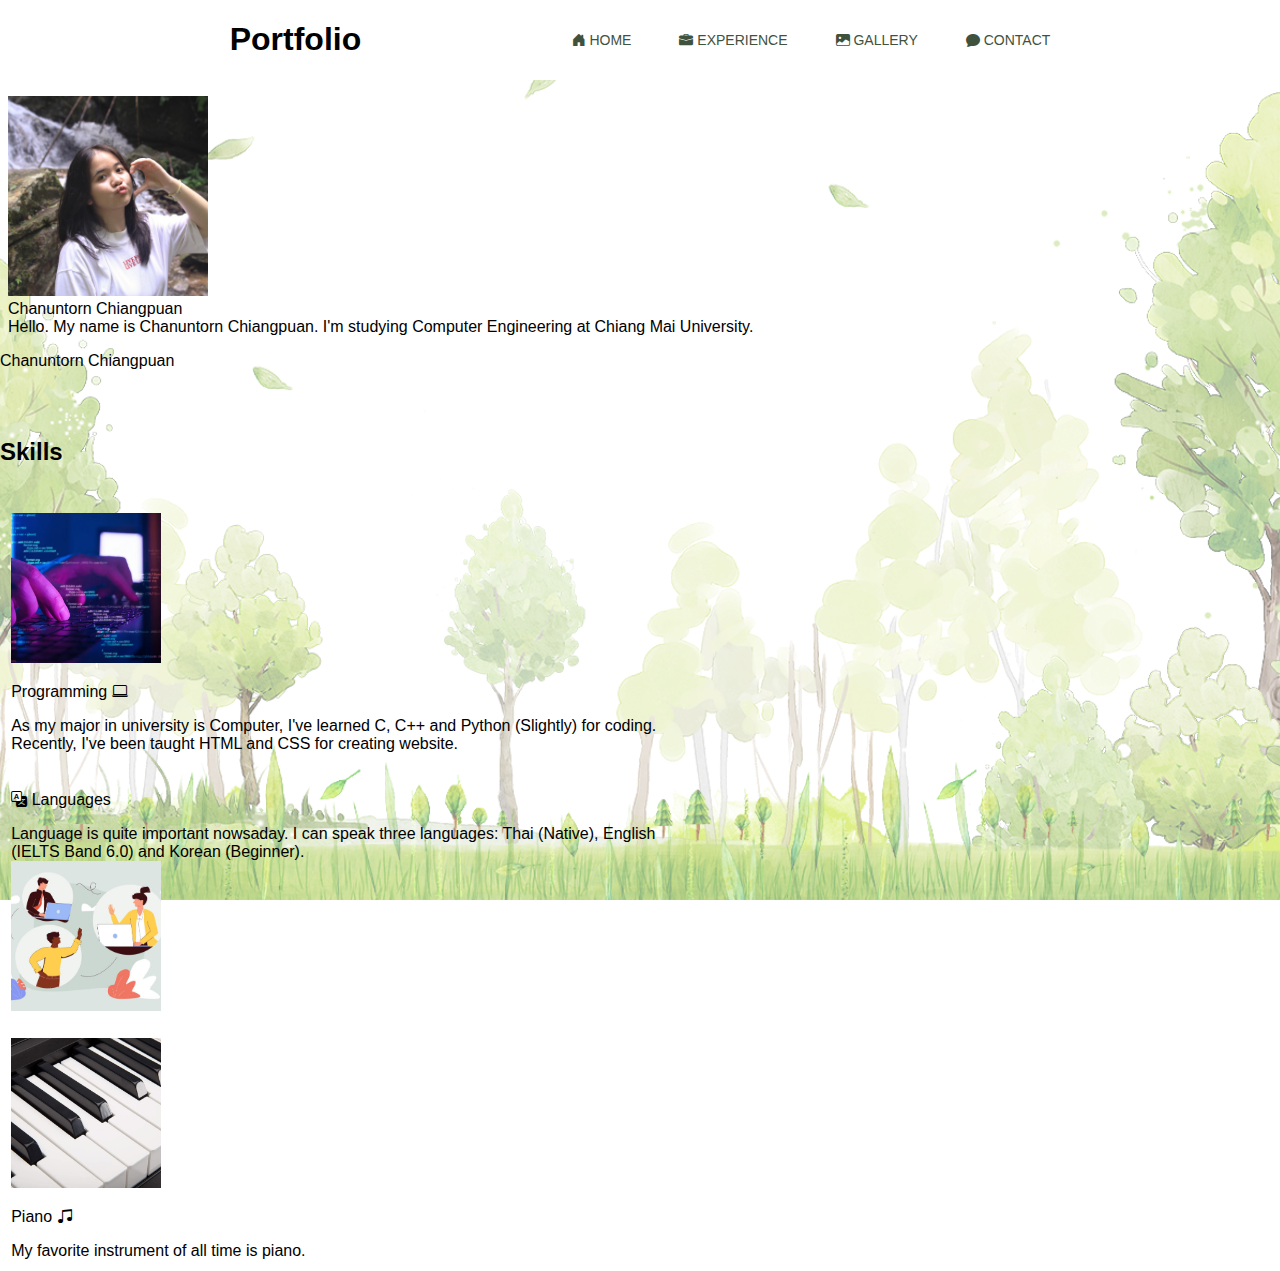
<file: index.html>
<!DOCTYPE html>
<html lang="en">
  <head>
    <meta charset="UTF-8" />
    <meta name="viewport" content="width=device-width, initial-scale=1.0" />
    <link rel="stylesheet" href="style.css" />
    <link
      href="https://cdn.jsdelivr.net/npm/bootstrap@5.3.0/dist/css/bootstrap.min.css"
      rel="stylesheet"
      integrity="sha384-9ndCyUaIbzAi2FUVXJi0CjmCapSmO7SnpJef0486qhLnuZ2cdeRhO02iuK6FUUVM"
      crossorigin="anonymous"
    />
    <link
      rel="stylesheet"
      href="https://cdn.jsdelivr.net/npm/bootstrap-icons@1.5.0/font/bootstrap-icons.css"
    />
    <script
      src="https://cdn.jsdelivr.net/npm/bootstrap@5.3.0/dist/js/bootstrap.bundle.min.js"
      integrity="sha384-geWF76RCwLtnZ8qwWowPQNguL3RmwHVBC9FhGdlKrxdiJJigb/j/68SIy3Te4Bkz"
      crossorigin="anonymous"
    ></script>
    <title>My Portfolio</title>
  </head>
  <body>
    <div id="header">
      <header>
        <h1 class="logo">Portfolio</h1>
        <input type="checkbox" id="nav-toggle" class="nav-toggle" />
        <nav>
          <ul>
            <li>
              <a href="index.html" style="font-size: 14px"
                ><i class="bi bi-house-door-fill"></i> Home</a
              >
            </li>
            <li>
              <a href="experiences.html" style="font-size: 14px"
                ><i class="bi bi-briefcase-fill"></i> Experience</a
              >
            </li>
            <li>
              <a href="gallery.html" style="font-size: 14px"
                ><i class="bi bi-image-fill"></i> Gallery</a
              >
            </li>
            <li>
              <a href="contact.html" style="font-size: 14px"
                ><i class="bi bi-chat-fill"></i> Contact</a
              >
            </li>
          </ul>
        </nav>
        <label for="nav-toggle" class="nav-toggle-label">
          <span></span>
        </label>
      </header>
    </div>

    <div
      class="d-flex gap-3 align-items-center justify-content-center mx-auto"
      style="padding-top: 6rem; max-width: 800px; padding-left: 0.5rem"
    >
      <div>
        <img
          src="img.JPG"
          width="200px"
          height="200px"
          class="rounded-circle"
          style="object-fit: cover"
        />
      </div>
      <div class="d-none d-sm-block">
        <div class="display-5 mb-1 fw-bold">Chanuntorn Chiangpuan</div>
        <div class="text-muted ">
          Hello. My name is Chanuntorn Chiangpuan. I'm studying Computer
          Engineering at Chiang Mai University.
        </div>
      </div>
    </div>
    <div
      class="d-sm-none text-center my-xl-5 display-4"
      style="padding-top: 1rem"
    >
      Chanuntorn Chiangpuan
    </div>
    <h2 style="padding-top: 3rem; padding-bottom: 1rem;" class="text-center text-decoration-underline">Skills</h2>

    <div style="max-width: 700px" class="mx-auto px-3">
      <div
        class="d-flex border mb-3 shadow-sm rounded-4"
        style="padding: 0.7rem"
      >
        <div class="my-rounded-left">
          <img
            src="programming.jpg"
            width="150px"
            height="150px"
            style="object-fit: cover"
            class="rounded-3 d-none d-sm-block"
          />
        </div>
        <div class="p-4">
          <p class="fw-semibold fs-5">
            Programming <i class="bi bi-laptop"></i>
          </p>
          <span class="text-muted">
            As my major in university is Computer, I've learned C, C++ and Python (Slightly) for coding. Recently, I've been taught HTML and CSS for creating website.
          </span>
        </div>
      </div>

      <div
        class="d-flex border mb-3 shadow-sm rounded-4"
        style="padding: 0.7rem"
      >
        <div class="p-4">
          <p class="fw-semibold fs-5"><i class="bi bi-translate"></i> Languages</p>
          <span class="text-muted">
            Language is quite important nowsaday. I can speak three languages: Thai (Native), English (IELTS Band 6.0) and Korean (Beginner).
          </span>
        </div>
        <div class="my-rounded-right">
          <img
            src="language.jpg"
            width="150px"
            height="150px"
            style="object-fit: cover"
            class="rounded-3 d-none d-sm-block"
          />
        </div>
      </div>

      <div
        class="d-flex border mb-3 shadow-sm rounded-4"
        style="padding: 0.7rem"
      >
        <div class="my-rounded-left">
          <img
            src="piano.png"
            width="150px"
            height="150px"
            style="object-fit: cover"
            class="rounded-3 d-none d-sm-block"
          />
        </div>
        <div class="p-4">
          <p class="fw-semibold fs-5">Piano <i class="bi bi-music-note-beamed"></i></p>
          <span class="text-muted">
            My favorite instrument of all time is piano.
          </span>
        </div>
      </div>
      

      
      </div>
    </div>
  </body>
</html>
</file>
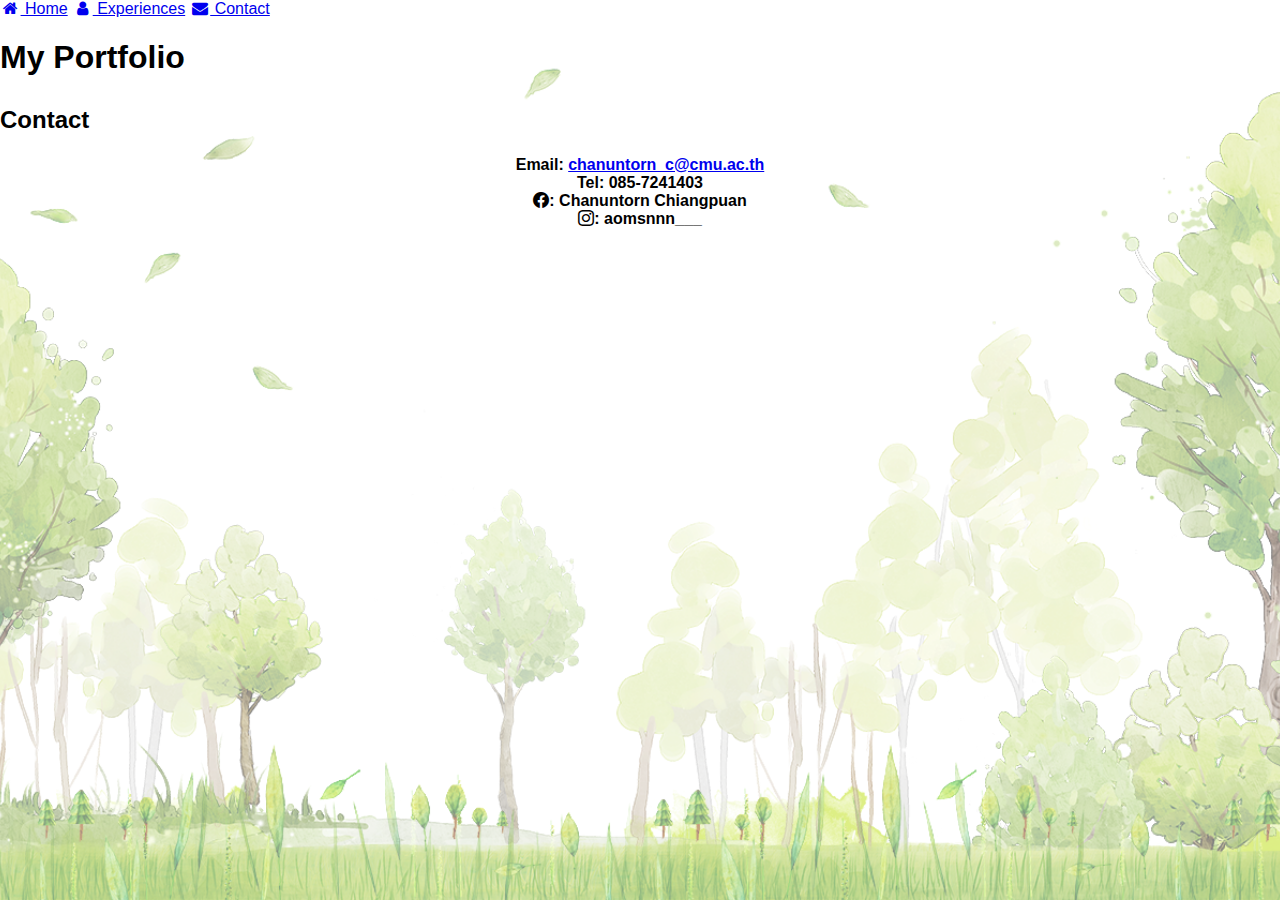
<file: contact.html>
<!DOCTYPE html>
<html lang="en">
  <head>
    <meta charset="UTF-8" />
    <meta name="viewport" content="width=device-width, initial-scale=1.0" />
    <link rel="stylesheet" href="style.css" />
    <link
      rel="stylesheet"
      href="https://cdnjs.cloudflare.com/ajax/libs/font-awesome/4.7.0/css/font-awesome.min.css"
    />
    <link
      rel="stylesheet"
      href="https://cdn.jsdelivr.net/npm/bootstrap-icons@1.5.0/font/bootstrap-icons.css"
    />
    <title>My Portfolio</title>
  </head>
  <body>
    <div class="navbar">
      <a class="active" href="index.html"
        ><i class="fa fa-fw fa-home"></i> Home</a
      >
      <a href="experiences.html"
        ><i class="fa fa-fw fa-user"></i> Experiences</a
      >
      <a href="contact.html"><i class="fa fa-fw fa-envelope"></i> Contact</a>
    </div>
    <h1 class="header">My Portfolio</h1>
    <div class="image-box" style="margin-bottom: 30px"></div>
    <h2 class="header">Contact</h2>
    <div class="skill-container">
      <h4 style="text-align: center">
        Email:
        <a href="mailto:chauntorn_c@cmu.ac.th">chanuntorn_c@cmu.ac.th</a><br />
        Tel: 085-7241403<br />
        <i class="bi bi-facebook"></i>: Chanuntorn Chiangpuan<br />
        <i class="bi bi-instagram"></i>: aomsnnn___
      </h4>
    </div>
  </body>
</html>
</file>
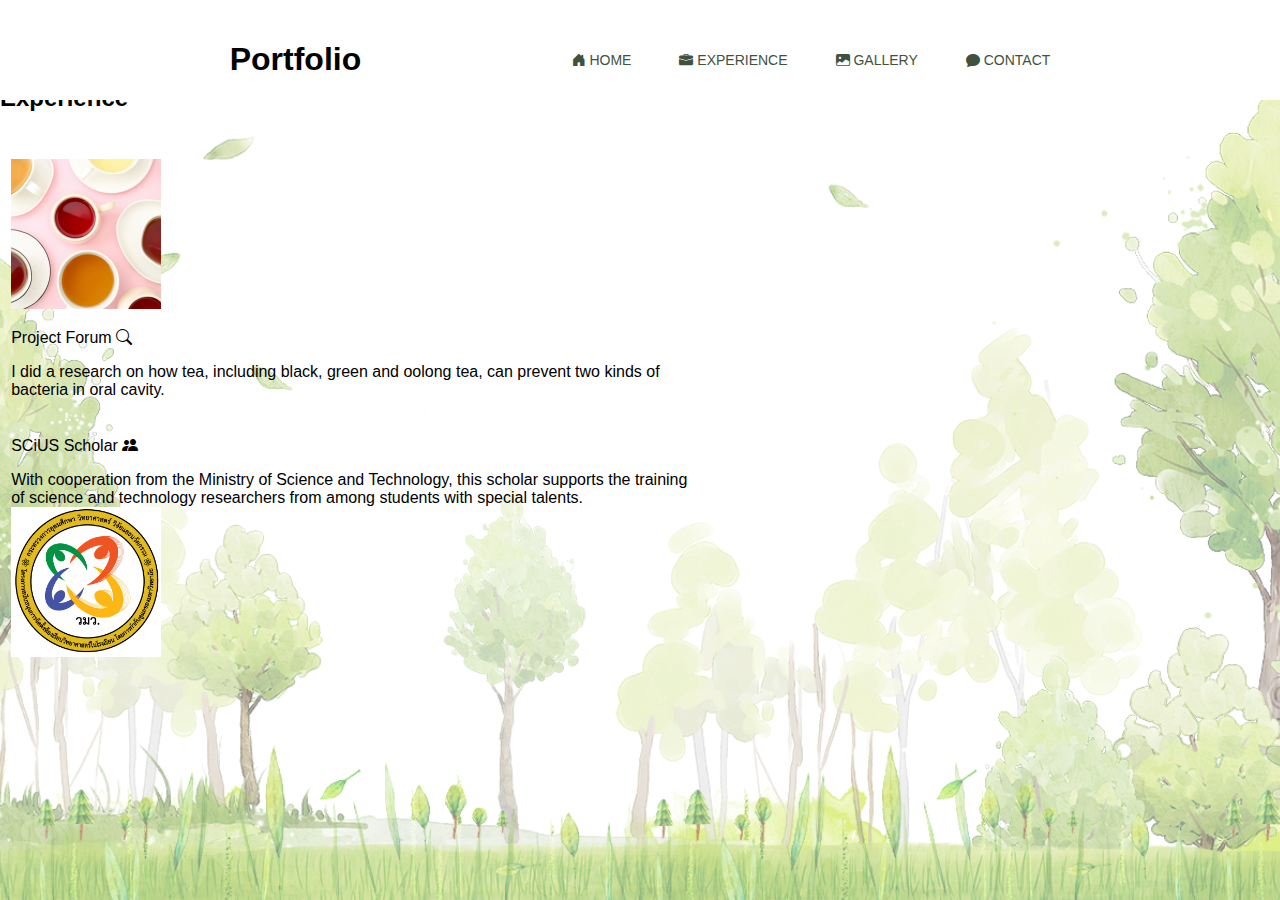
<file: experiences.html>
<!DOCTYPE html>
<html lang="en">
  <head>
    <meta charset="UTF-8" />
    <meta name="viewport" content="width=device-width, initial-scale=1.0" />
    <link rel="stylesheet" href="style.css" />
    <link
      href="https://cdn.jsdelivr.net/npm/bootstrap@5.3.0/dist/css/bootstrap.min.css"
      rel="stylesheet"
      integrity="sha384-9ndCyUaIbzAi2FUVXJi0CjmCapSmO7SnpJef0486qhLnuZ2cdeRhO02iuK6FUUVM"
      crossorigin="anonymous"
    />
    <link
      rel="stylesheet"
      href="https://cdn.jsdelivr.net/npm/bootstrap-icons@1.5.0/font/bootstrap-icons.css"
    />
    <script
      src="https://cdn.jsdelivr.net/npm/bootstrap@5.3.0/dist/js/bootstrap.bundle.min.js"
      integrity="sha384-geWF76RCwLtnZ8qwWowPQNguL3RmwHVBC9FhGdlKrxdiJJigb/j/68SIy3Te4Bkz"
      crossorigin="anonymous"
    ></script>
    <title>My Portfolio</title>
  </head>
  <body>
    <div id="header">
      <header>
        <h1 class="logo">Portfolio</h1>
        <input type="checkbox" id="nav-toggle" class="nav-toggle" />
        <nav>
          <ul>
            <li>
              <a href="index.html" style="font-size: 14px"
                ><i class="bi bi-house-door-fill"></i> Home</a
              >
            </li>
            <li>
              <a href="experiences.html" style="font-size: 14px"
                ><i class="bi bi-briefcase-fill"></i> Experience</a
              >
            </li>
            <li>
              <a href="gallery.html" style="font-size: 14px"
                ><i class="bi bi-image-fill"></i> Gallery</a
              >
            </li>
            <li>
              <a href="contact.html" style="font-size: 14px"
                ><i class="bi bi-chat-fill"></i> Contact</a
              >
            </li>
          </ul>
        </nav>
        <label for="nav-toggle" class="nav-toggle-label">
          <span></span>
        </label>
      </header>
    </div>

    <h2
      style="padding-top: 4rem; padding-bottom: 1rem"
      class="text-center text-decoration-underline"
    >
      Experience
    </h2>
    <div style="max-width: 700px" class="mx-auto px-3">
      <div
        class="d-flex border mb-3 shadow-sm rounded-4"
        style="padding: 0.7rem"
      >
        <div class="my-rounded-left">
          <img
            src="tea.jpg"
            width="150px"
            height="150px"
            style="object-fit: cover"
            class="my-rounded-left d-none d-sm-block"
          />
        </div>
        <div class="p-4">
          <p class="fw-semibold fs-5">
            Project Forum <i class="bi bi-search"></i>
          </p>
          <span class="text-muted">
            I did a research on how tea, including black, green and oolong tea,
            can prevent two kinds of bacteria in oral cavity.
          </span>
        </div>
      </div>

      <div
        class="d-flex border mb-3 shadow-sm rounded-4"
        style="padding: 0.7rem"
      >
        <div class="p-4">
          <p class="fw-semibold fs-5">
            SCiUS Scholar <i class="bi bi-people-fill"></i>
          </p>
          <span class="text-muted">
            With cooperation from the Ministry of Science and Technology, this
            scholar supports the training of science and technology researchers
            from among students with special talents.
          </span>
        </div>
        <div class="my-rounded-right">
          <img
            src="scius.png"
            width="150px"
            height="150px"
            style="object-fit: cover"
            class="rounded-3 d-none d-sm-block"
          />
        </div>
      </div>
    </div>
  </body>
</html>
</file>
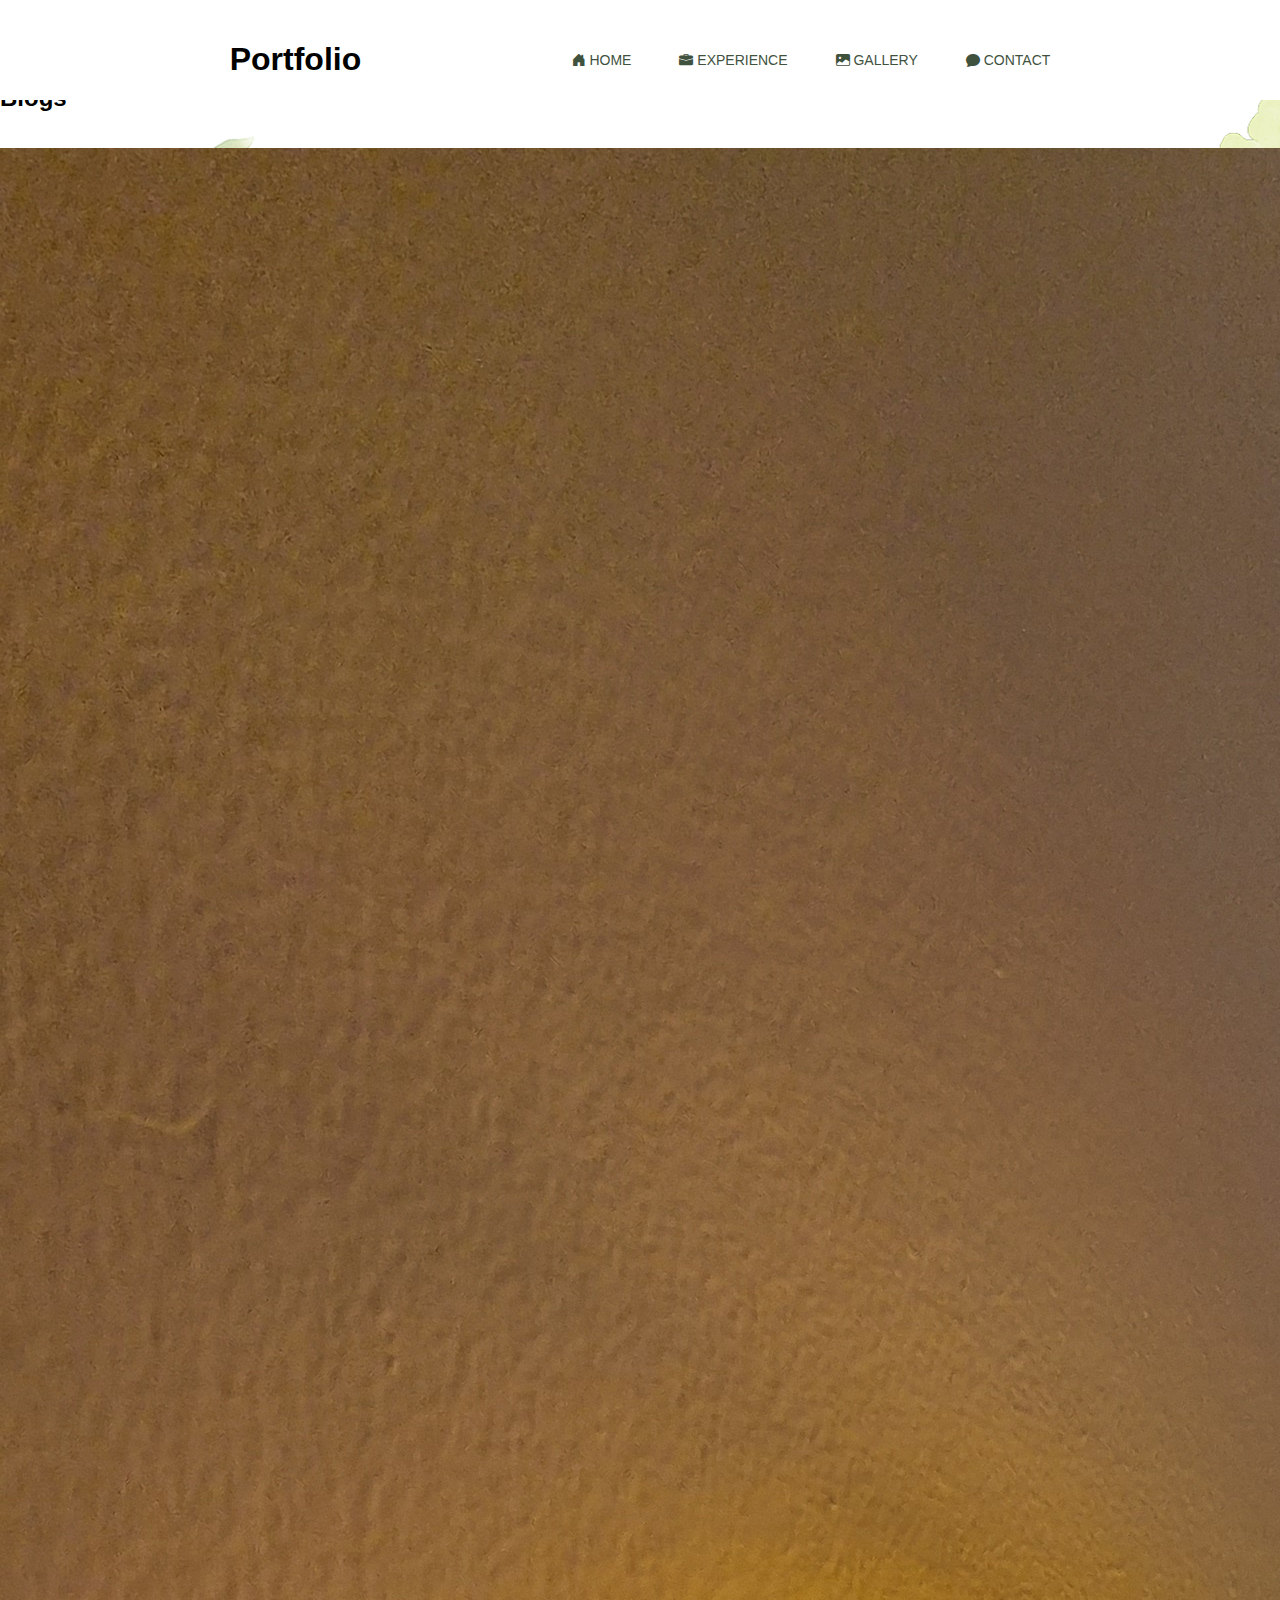
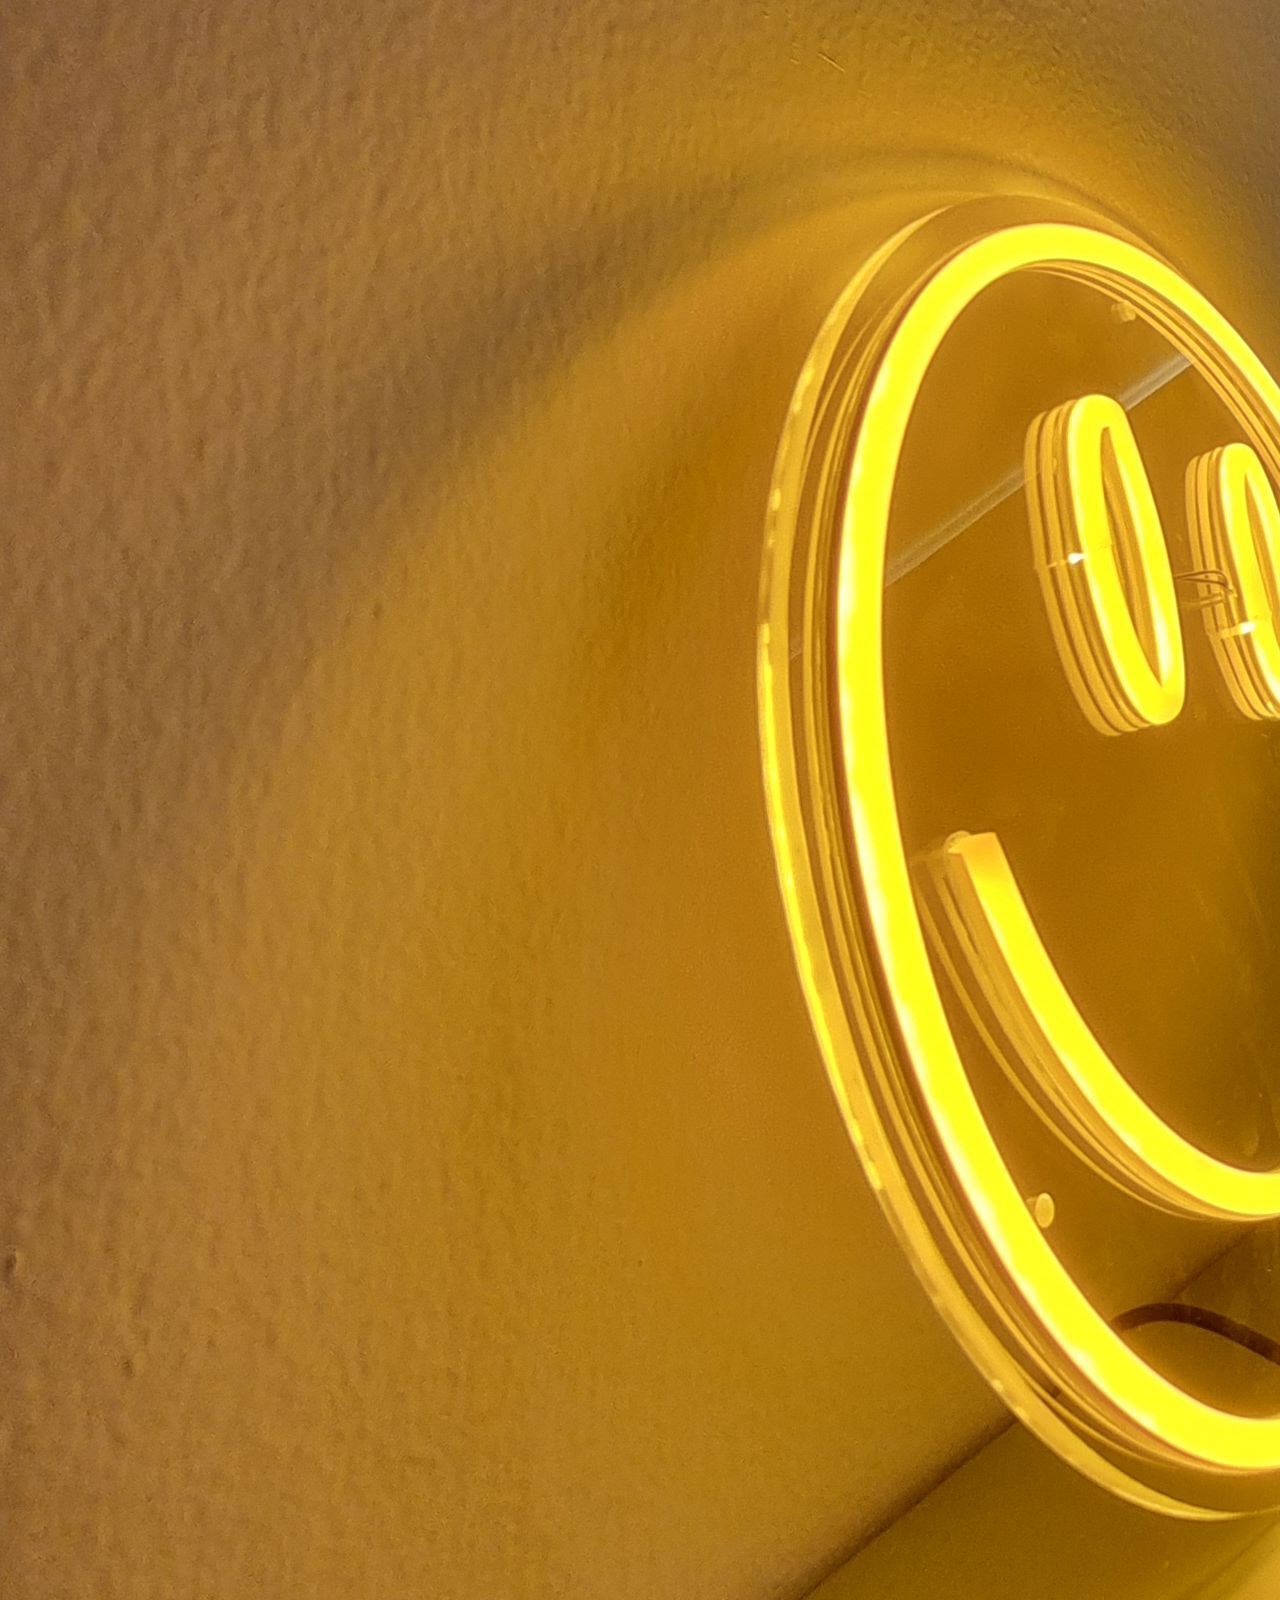
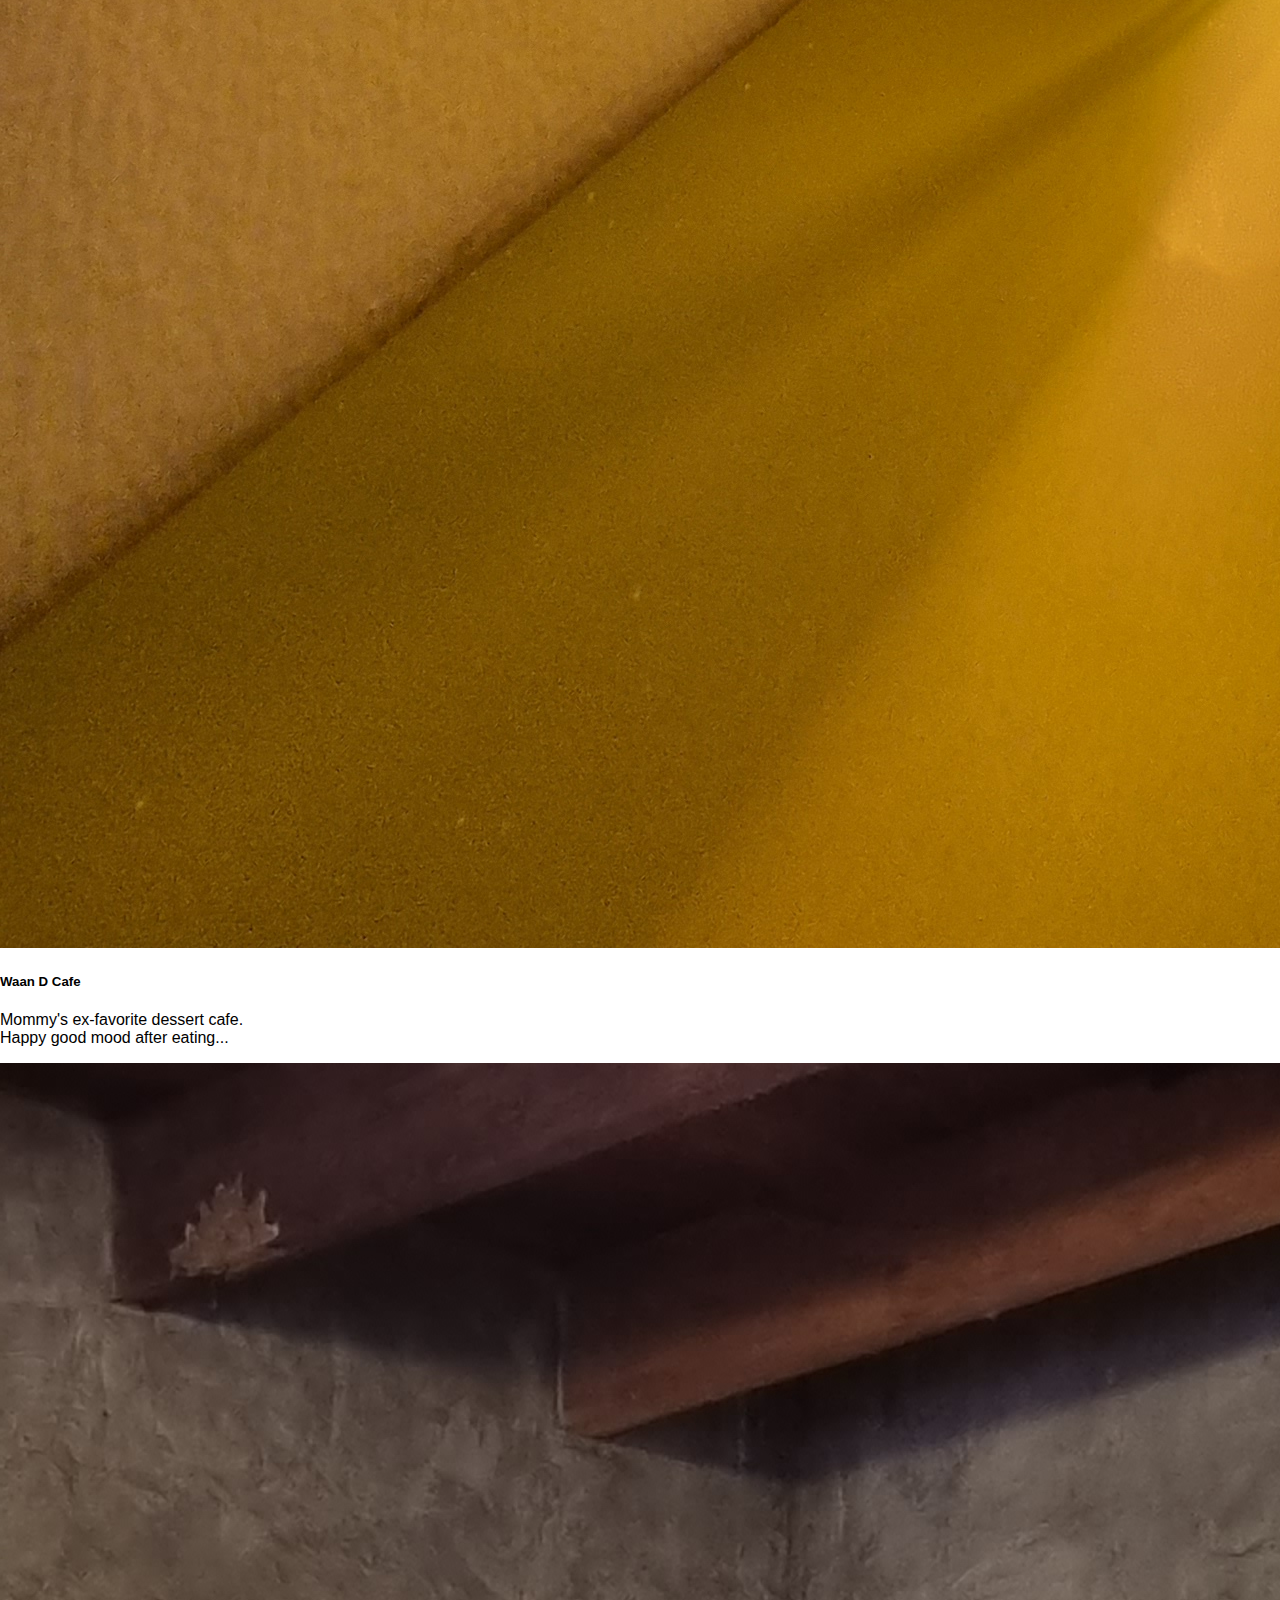
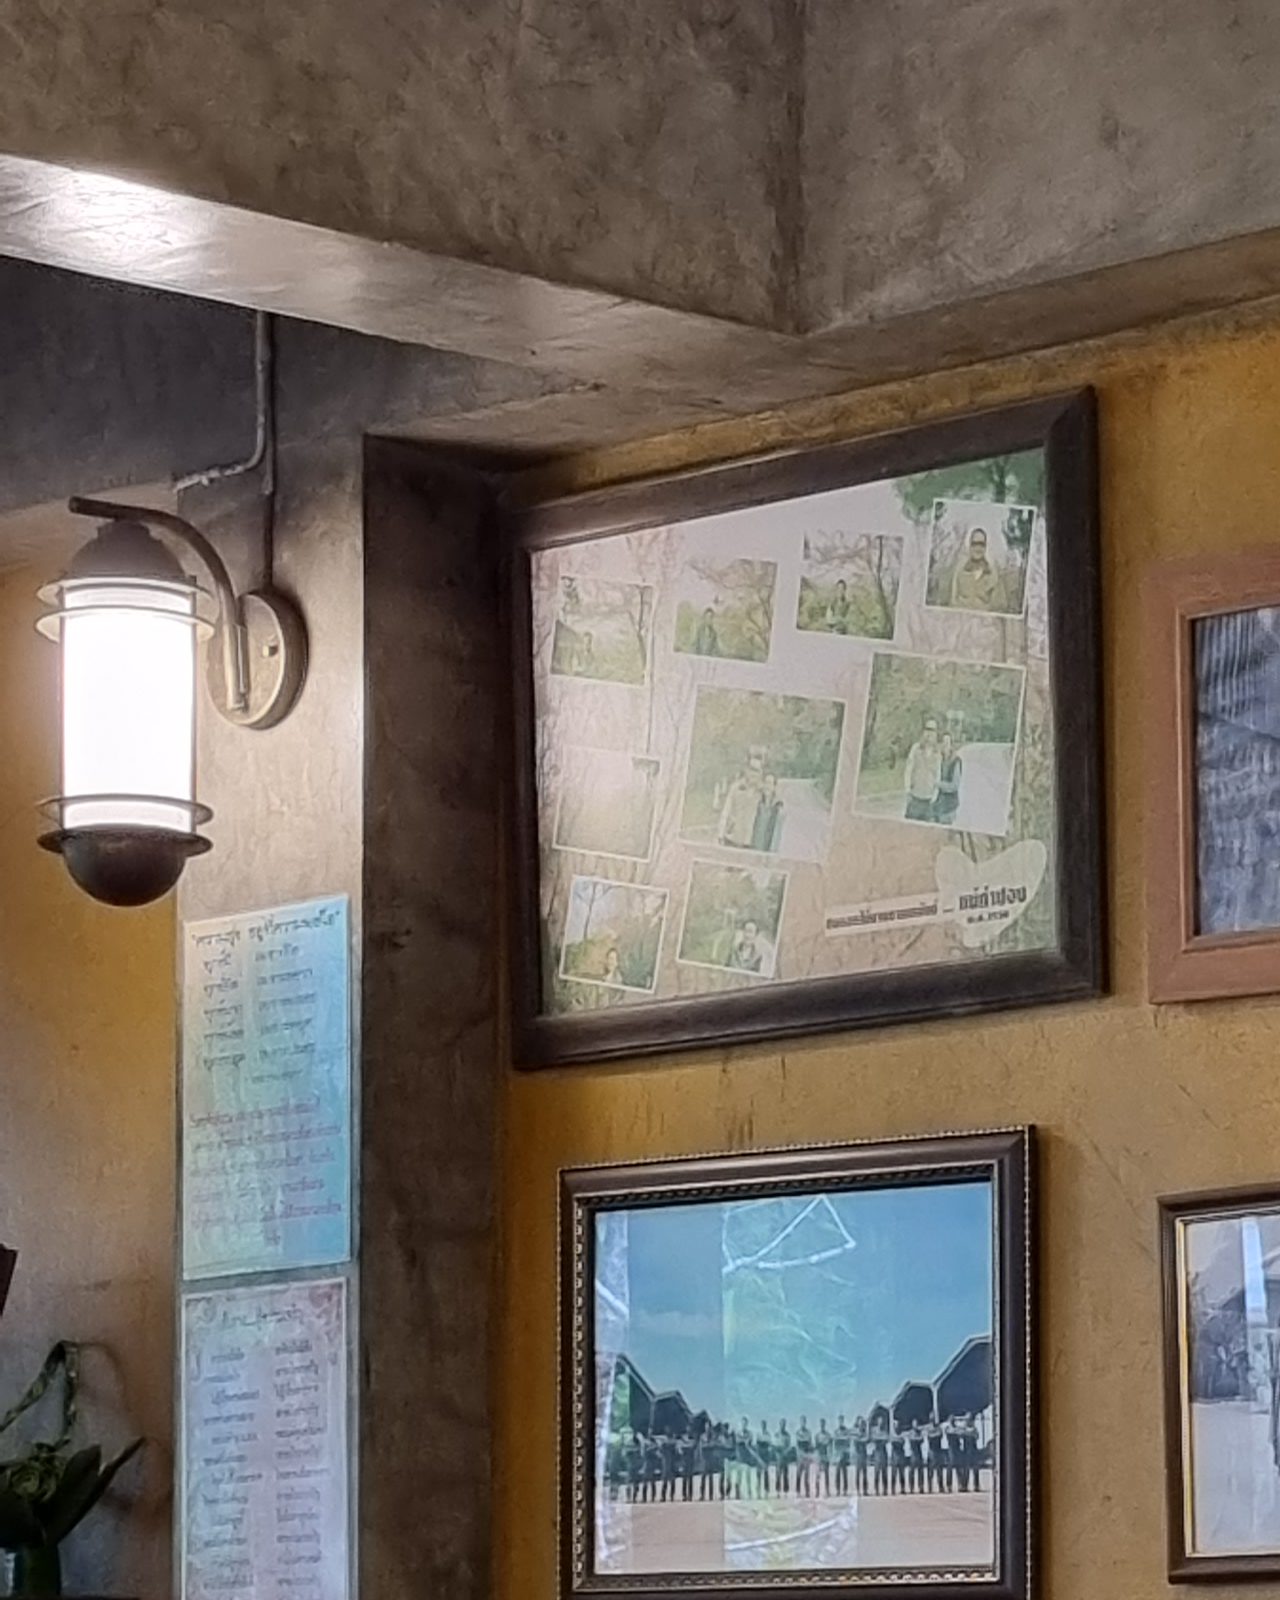
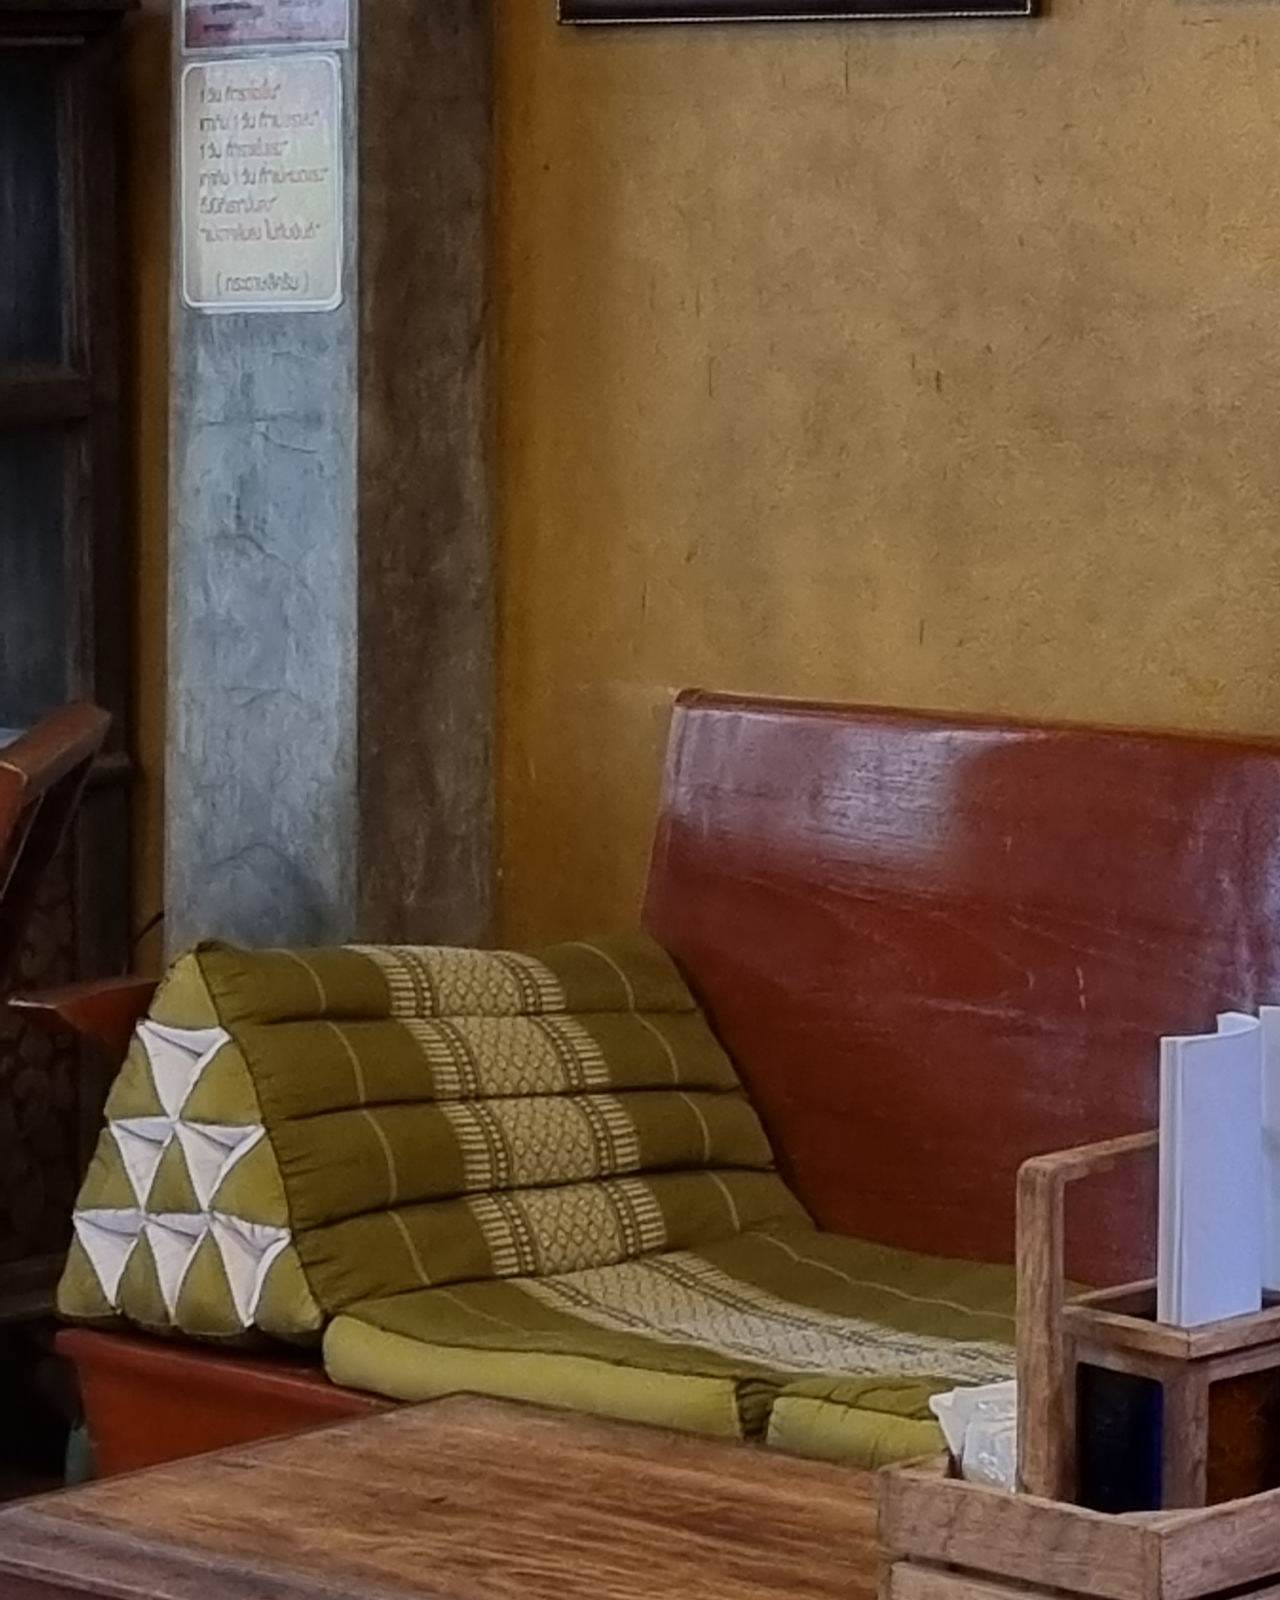
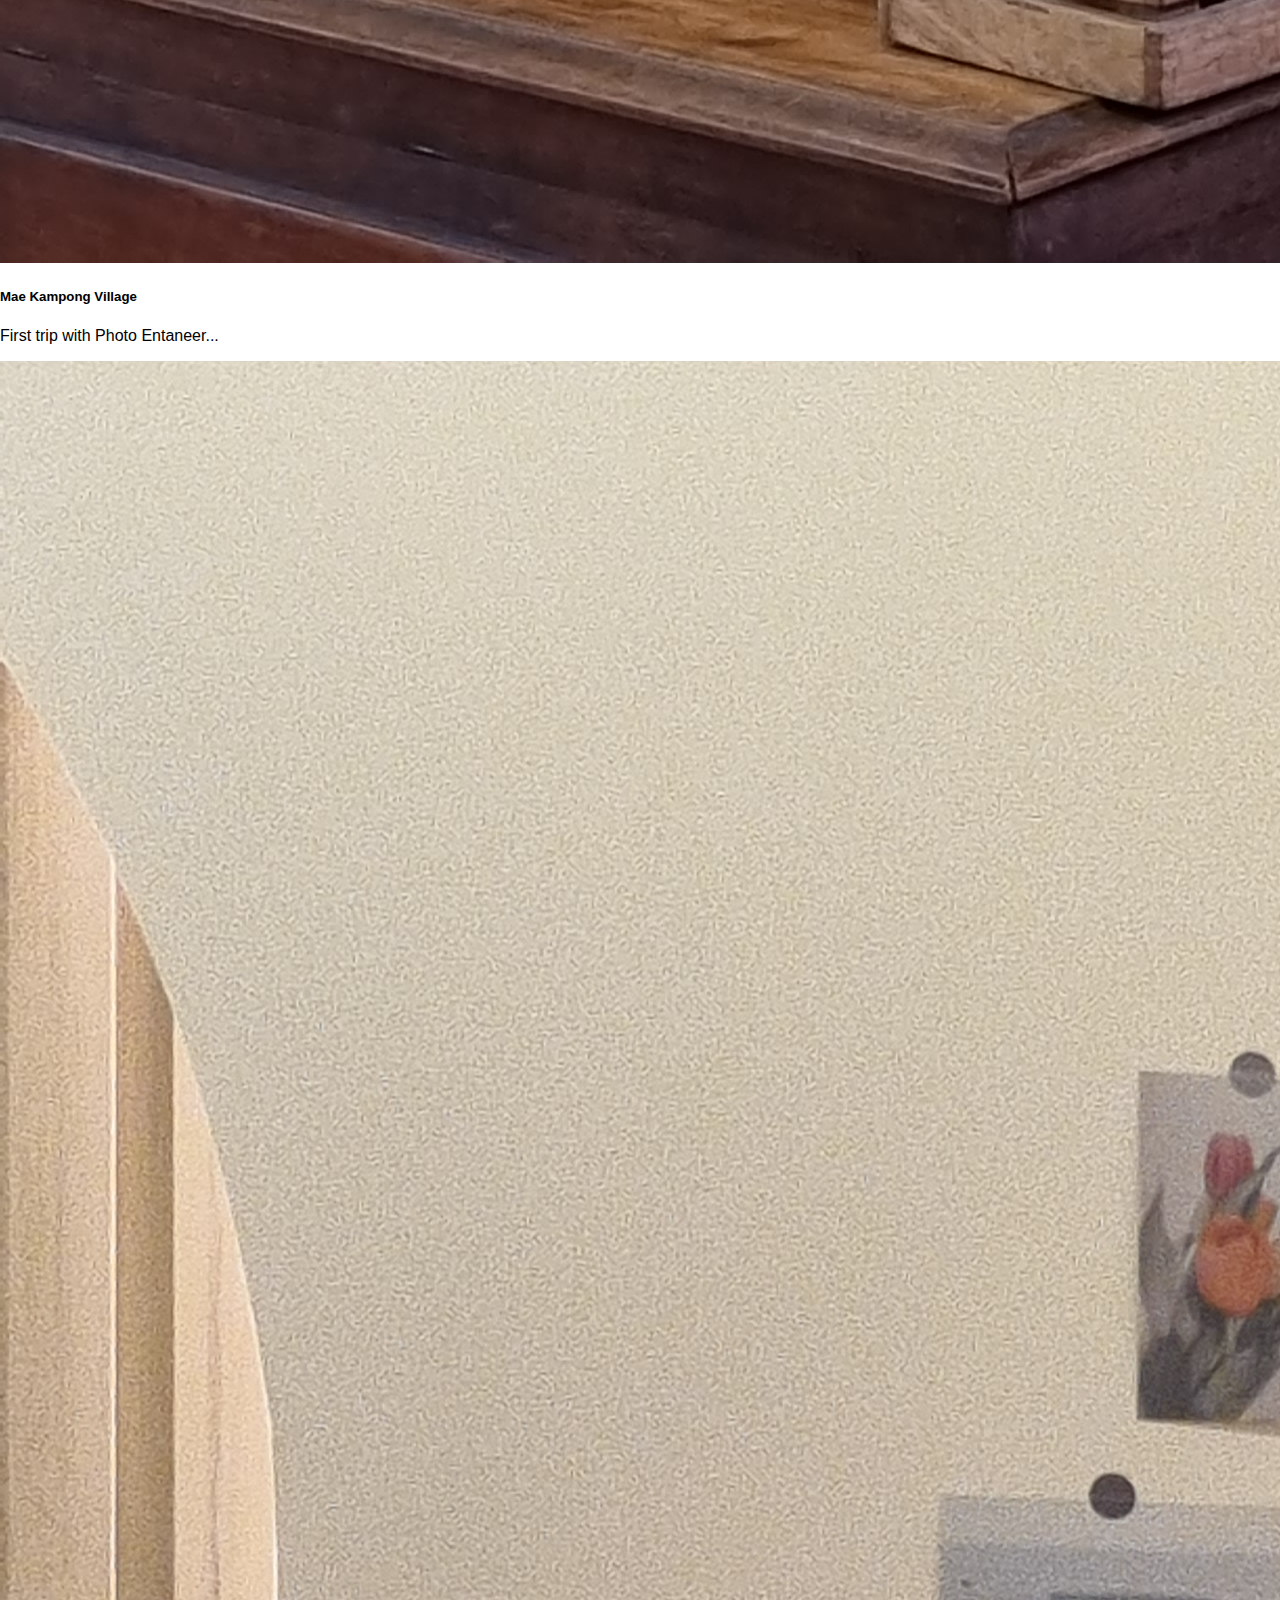
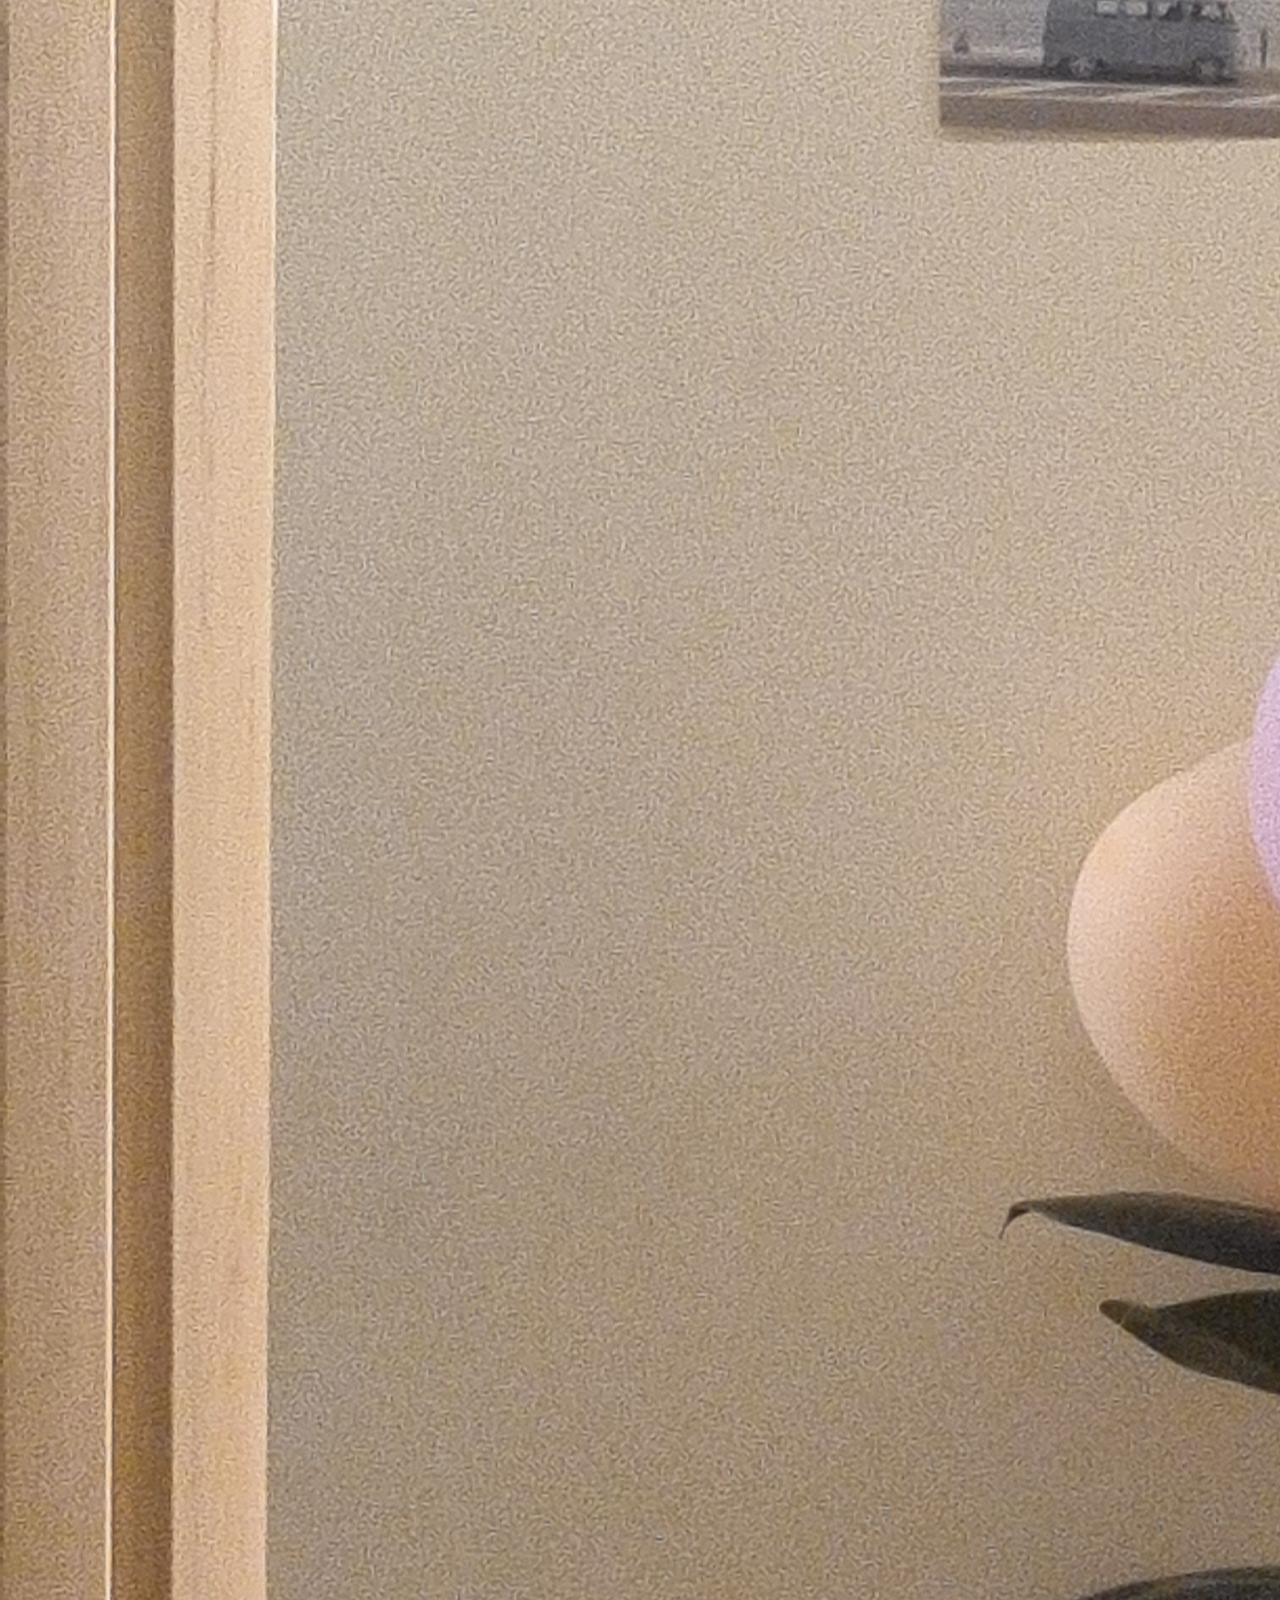
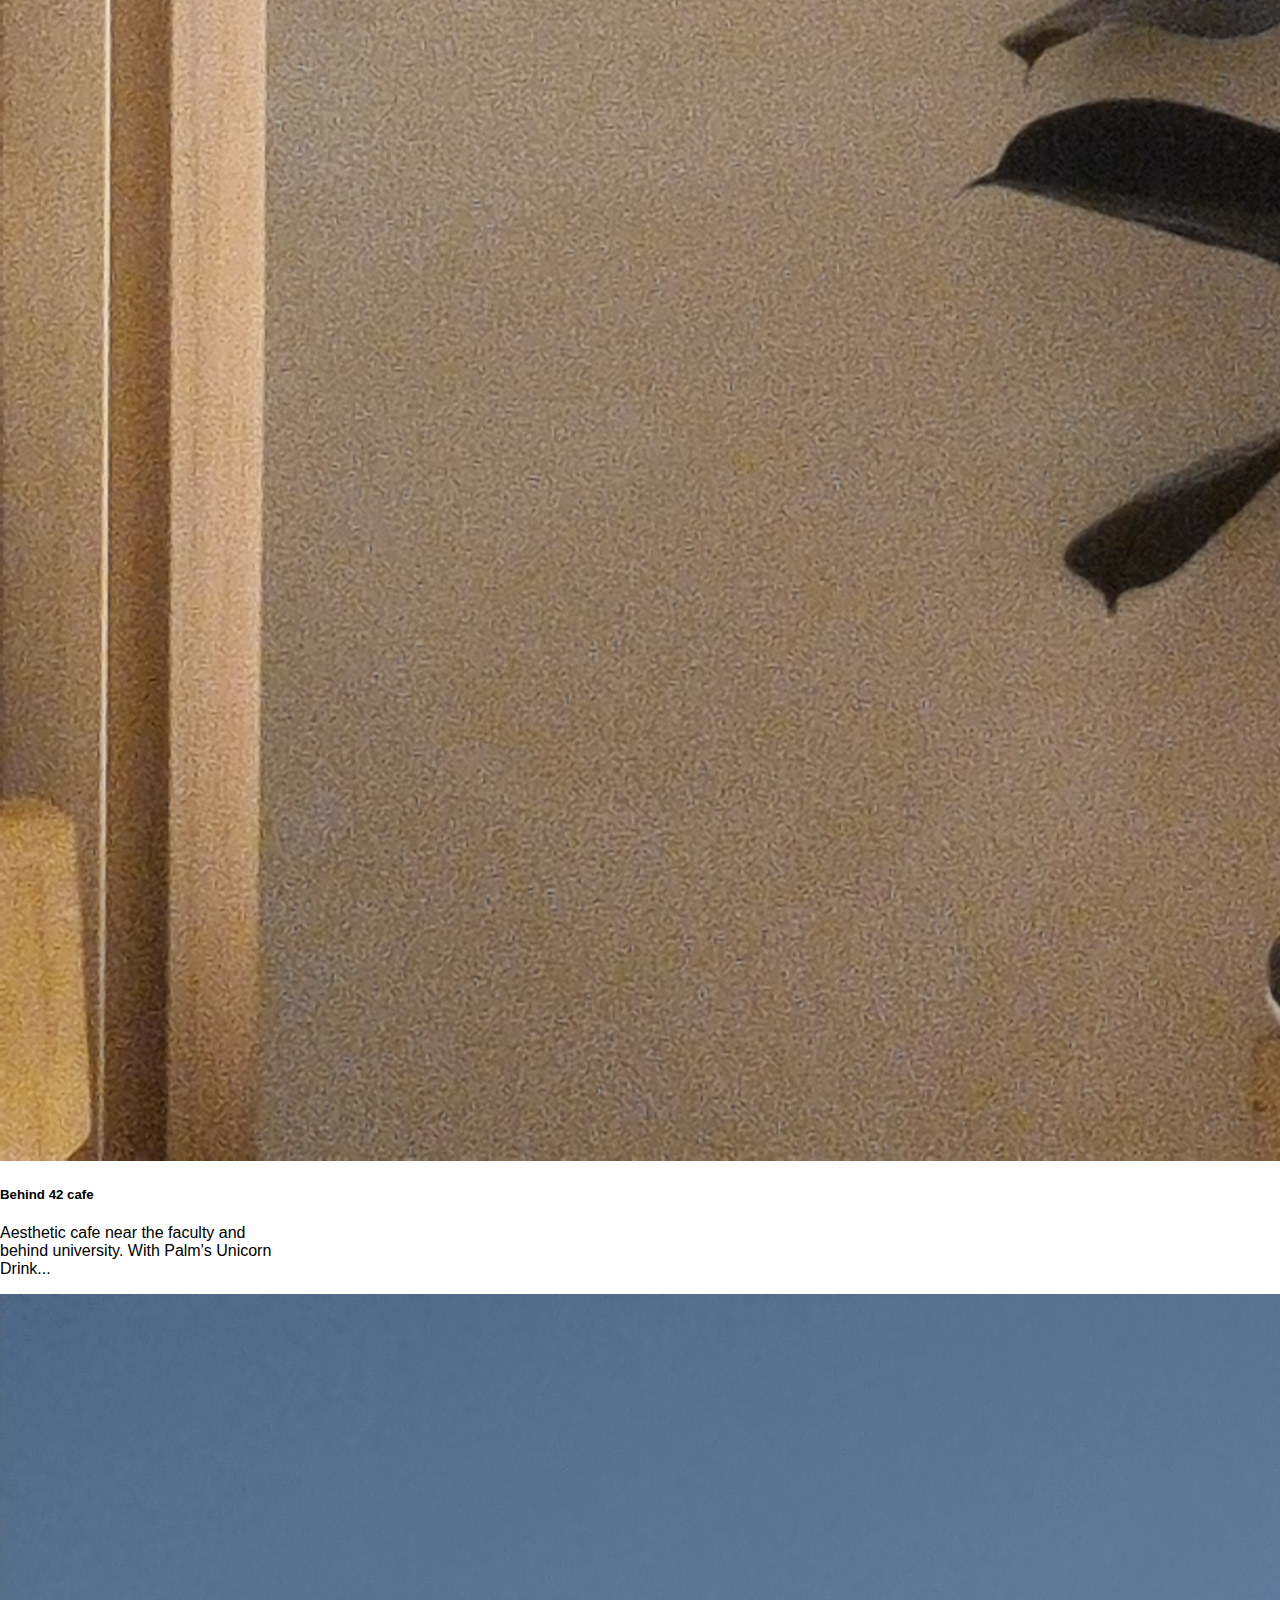
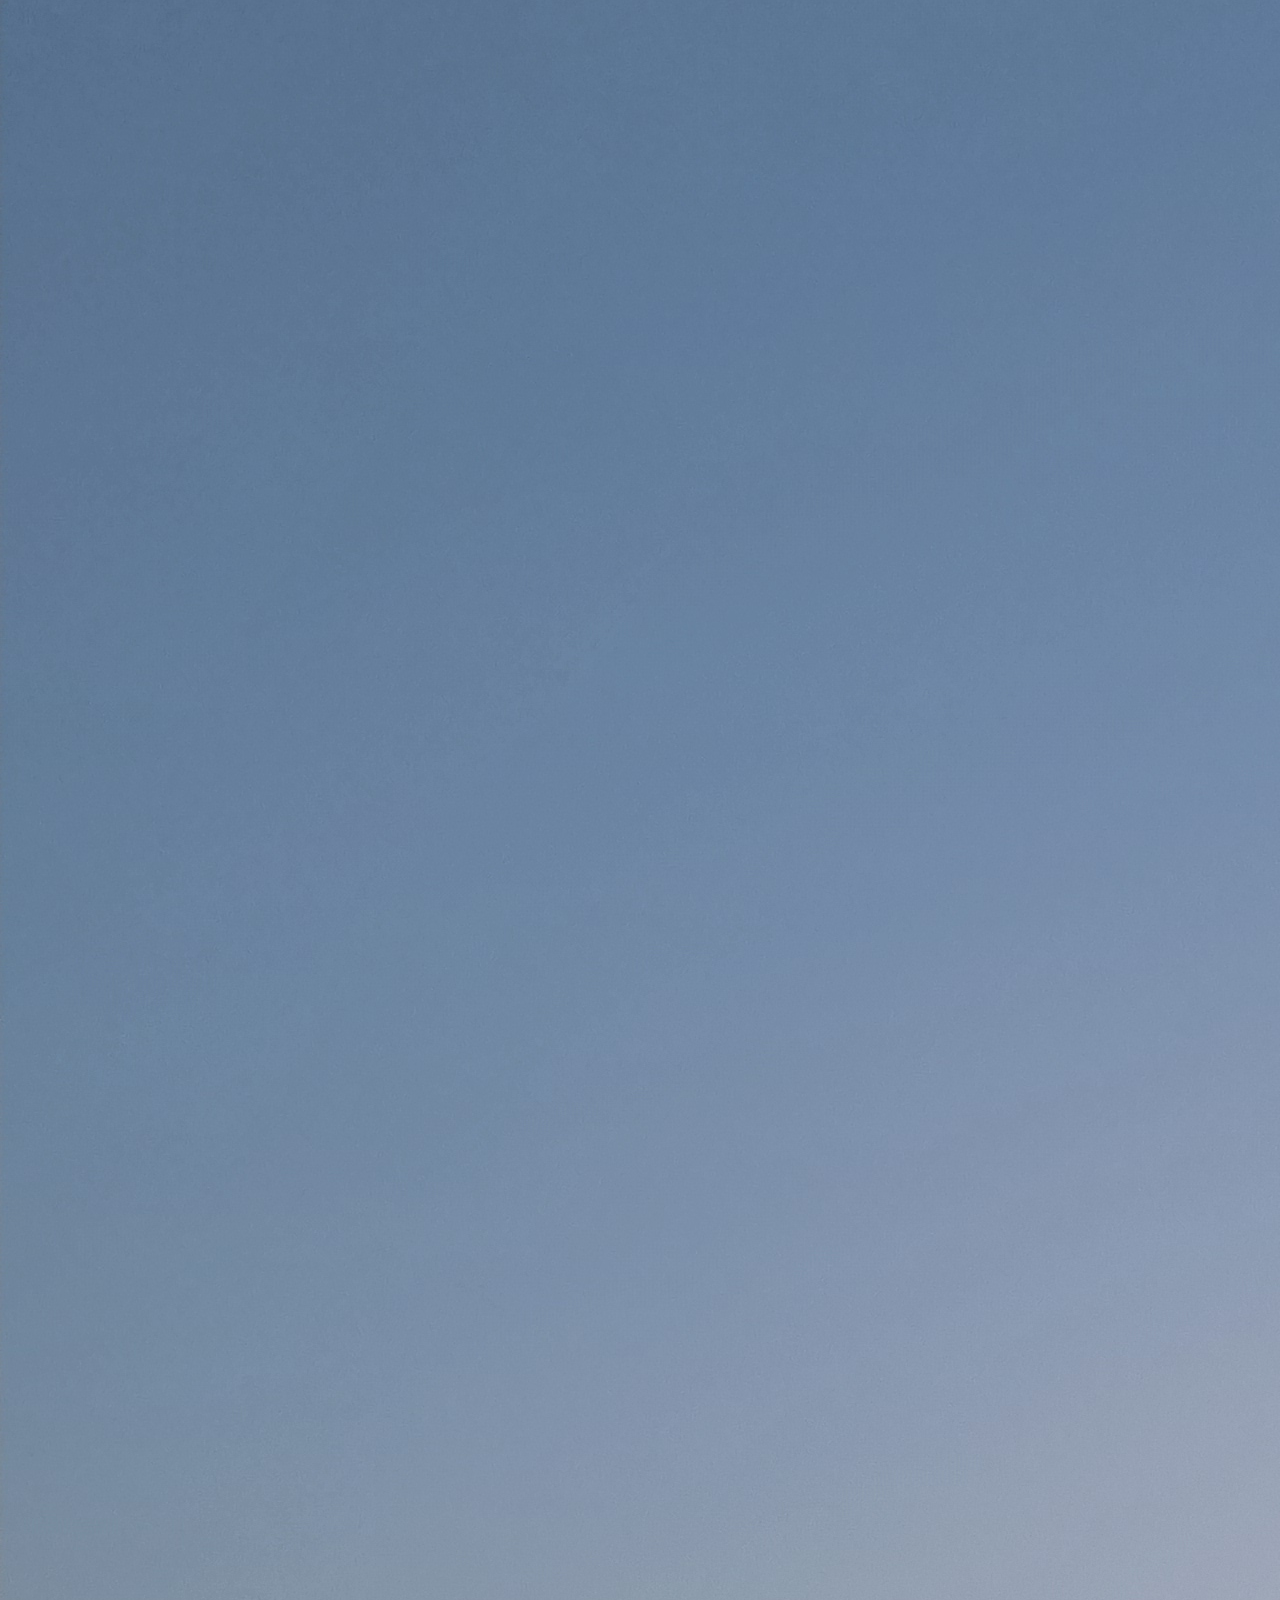
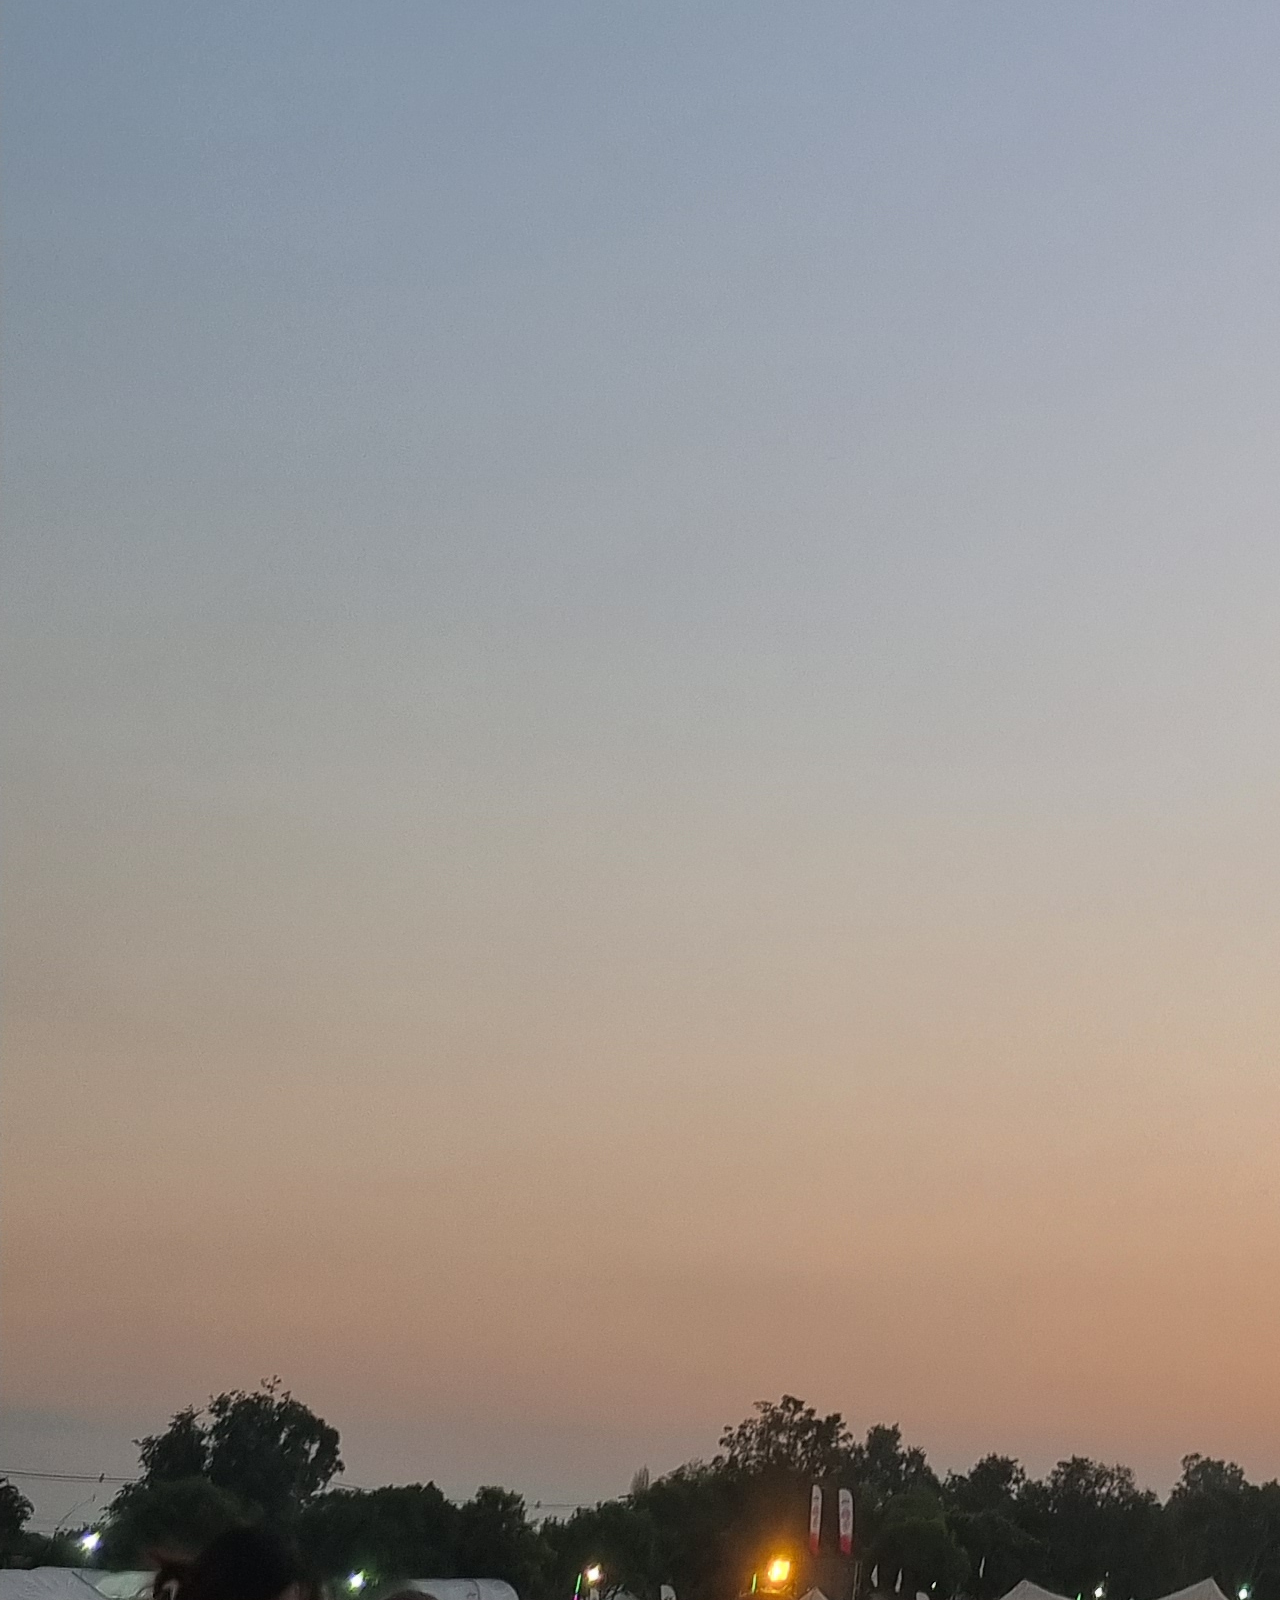
<file: gallery.html>
<!DOCTYPE html>
<html lang="en">
  <head>
    <meta charset="UTF-8" />
    <meta name="viewport" content="width=device-width, initial-scale=1.0" />
    <link rel="stylesheet" href="style.css" />
    <link
      href="https://cdn.jsdelivr.net/npm/bootstrap@5.3.0/dist/css/bootstrap.min.css"
      rel="stylesheet"
      integrity="sha384-9ndCyUaIbzAi2FUVXJi0CjmCapSmO7SnpJef0486qhLnuZ2cdeRhO02iuK6FUUVM"
      crossorigin="anonymous"
    />
    <link
      rel="stylesheet"
      href="https://cdn.jsdelivr.net/npm/bootstrap-icons@1.5.0/font/bootstrap-icons.css"
    />
    <script
      src="https://cdn.jsdelivr.net/npm/bootstrap@5.3.0/dist/js/bootstrap.bundle.min.js"
      integrity="sha384-geWF76RCwLtnZ8qwWowPQNguL3RmwHVBC9FhGdlKrxdiJJigb/j/68SIy3Te4Bkz"
      crossorigin="anonymous"
    ></script>
    <title>My Portfolio</title>
  </head>
  <body>
    <div id="header">
      <header>
        <h1 class="logo">Portfolio</h1>
        <input type="checkbox" id="nav-toggle" class="nav-toggle" />
        <nav>
          <ul>
            <li>
              <a href="index.html" style="font-size: 14px"
                ><i class="bi bi-house-door-fill"></i> Home</a
              >
            </li>
            <li>
              <a href="experiences.html" style="font-size: 14px"
                ><i class="bi bi-briefcase-fill"></i> Experience</a
              >
            </li>
            <li>
              <a href="gallery.html" style="font-size: 14px"
                ><i class="bi bi-image-fill"></i> Gallery</a
              >
            </li>
            <li>
              <a href="contact.html" style="font-size: 14px"
                ><i class="bi bi-chat-fill"></i> Contact</a
              >
            </li>
          </ul>
        </nav>
        <label for="nav-toggle" class="nav-toggle-label">
          <span></span>
        </label>
      </header>
    </div>

    <h2
      style="padding-top: 4rem; padding-bottom: 1rem"
      class="text-center text-decoration-underline"
    >
      Blogs
    </h2>
    <div
      class="d-flex gap-3 justify-content-center flex-wrap align-items-start"
    >
      <div class="card" style="width: 18rem">
        <img src="WaanD.jpg" class="card-img-top" />
        <div class="card-body">
          <h5 class="card-title">Waan D Cafe</h5>
          <p class="card-text">
            Mommy's ex-favorite dessert cafe. Happy good mood after eating...
          </p>
        </div>
      </div>

      <div class="card" style="width: 18rem">
        <img src="maekamphong.jpg" class="card-img-top" alt="..." />
        <div class="card-body">
          <h5 class="card-title">Mae Kampong Village</h5>
          <p class="card-text">First trip with Photo Entaneer...</p>
        </div>
      </div>

      <div class="card" style="width: 18rem">
        <img src="behind42cafe.jpg" class="card-img-top" alt="..." />
        <div class="card-body">
          <h5 class="card-title">Behind 42 cafe</h5>
          <p class="card-text">
            Aesthetic cafe near the faculty and behind university. With Palm's
            Unicorn Drink...
          </p>
        </div>
      </div>

      <div class="card" style="width: 18rem">
        <img src="agrifair.jpg" class="card-img-top" alt="..." />
        <div class="card-body">
          <h5 class="card-title">CMU Agriculture Fair</h5>
          <p class="card-text">
            CMU biggest Agriculture Fair. Nostalgia of Secondary School...
          </p>
        </div>
      </div>

      <div class="card" style="width: 18rem">
        <img src="nimman.jpg" class="card-img-top" alt="..." />
        <div class="card-body">
          <h5 class="card-title">One nimman</h5>
          <p class="card-text">
            Meet Nont Thanon, Pixxie and Som Marie first time in my life...
          </p>
        </div>
      </div>
    </div>
  </body>
</html>
</file>
<file: style.css>
*,
*::before,
*::after {
  box-sizing: border-box;
}
* body {
  margin: 0;
  background-image: url("bg.png");
  background-size: cover;
  background-position: bottom;
  background-attachment: fixed;
  font-family: "Work Sans", sans-serif;
  font-weight: 400;
}

.content {
  background-image: url("bg.png");
  background-size: cover;
  background-position: bottom;
  background-attachment: fixed;
}

header {
  background: white;
  text-align: center;
  position: fixed;
  z-index: 999;
  width: 100%;
}

.nav-toggle {
  position: absolute !important;
  top: -9999px !important;
  left: -9999px !important;
}

.nav-toggle:focus ~ .nav-toggle-label {
  outline: 3px solid rgba(lightblue, 0.75);
}

.nav-toggle-label {
  position: absolute;
  top: 0;
  left: 0;
  margin-left: 1em;
  height: 100%;
  display: flex;
  align-items: center;
}

.nav-toggle-label span,
.nav-toggle-label span::before,
.nav-toggle-label span::after {
  display: block;
  background: rgb(166, 209, 166);
  height: 2.5px;
  width: 2em;
  border-radius: 2px;
  position: relative;
}

.nav-toggle-label span::before,
.nav-toggle-label span::after {
  content: "";
  position: absolute;
}

.nav-toggle-label span::before {
  bottom: 7px;
}

.nav-toggle-label span::after {
  top: 7px;
}

nav {
  position: absolute;
  text-align: left;
  top: 2.7em;
  left: 0;
  background: rgb(203, 228, 207);
  width: 100%;
  transform: scale(1, 0);
  transform-origin: top;
  transition: transform 400ms ease-in-out;
}

nav ul {
  margin: 0;
  padding: 0;
  list-style: none;
}

nav li {
  margin-bottom: 1em;
  margin-left: 1em;
}

nav a {
  color: #3f523e;
  text-decoration: none;
  font-size: 0.8rem;
  text-transform: uppercase;
  opacity: 0;
  transition: opacity 150ms ease-in-out;
}

nav a:hover {
  color: #3f523e;
}

.nav-toggle:checked ~ nav {
  transform: scale(1, 1);
}

.nav-toggle:checked ~ nav a {
  opacity: 1;
  transition: opacity 250ms ease-in-out 250ms;
}

@media screen and (min-width: 800px) {
  .nav-toggle-label {
    display: none;
  }

  header {
    display: grid;
    grid-template-columns: 1fr auto minmax(600px, 3fr) 1fr;
  }

  .logo {
    grid-column: 2 / 3;
  }

  nav {
    all: unset; /* this causes issues with Edge, since it's unsupported */

    /* the following lines are not from my video, but add Edge support */
    position: relative;
    text-align: left;
    transition: none;
    transform: scale(1, 1);
    background: none;
    top: initial;
    left: initial;
    /* end Edge support stuff */

    grid-column: 3 / 4;
    display: flex;
    justify-content: flex-end;
    align-items: center;
  }

  nav ul {
    display: flex;
  }

  nav li {
    margin-left: 3em;
    margin-bottom: 0;
  }

  nav a {
    opacity: 1;
    position: relative;
  }

  nav a::before {
    content: "";
    display: block;
    height: 5px;
    background: #3f523e;
    position: absolute;
    top: -0.75rem;
    left: 0;
    right: 0;
    transform: scale(0, 1);
    transition: transform ease-in-out 250ms;
  }

  nav a:hover::before {
    transform: scale(1, 1);
  }
}

/*<div class="container" style="padding-top: 10rem">
      <div class="row justify-content-center g-3">
        <div class="col-6 col-md-4">
          <div class="card shadow-lg">
            <img src="img.JPG" class="card-img-top img-fit" />
            <div class="card-body">
              <h5 class="card-title">Drip Coffee</h5>
              <p class="card-text">Brbrbrbrbr</p>
              <div class="text-end"></div>
            </div>
          </div>
        </div>

        <div class="col-6 col-md-4">
          <div class="card shadow-lg">
            <img src="img.JPG" class="card-img-top img-fit" />
            <div class="card-body">
              <h5 class="card-title">Drip Coffee</h5>
              <p class="card-text">Brbrbrbrbr</p>
              <div class="text-end"></div>
            </div>
          </div>
        </div>

        <div class="col-6 col-md-4">
          <div class="card shadow-lg">
            <img src="img.JPG" class="card-img-top img-fit" />
            <div class="card-body">
              <h5 class="card-title">Drip Coffee</h5>
              <p class="card-text">Brbrbrbrbr</p>
              <div class="text-end"></div>
            </div>
          </div>
        </div>

        <div class="col-6 col-md-4">
          <div class="card shadow-lg">
            <img src="img.JPG" class="card-img-top img-fit" />
            <div class="card-body">
              <h5 class="card-title">Drip Coffee</h5>
              <p class="card-text">Brbrbrbrbr</p>
              <div class="text-end"></div>
            </div>
          </div>
        </div>
      </div>
    </div>*/
</file>
